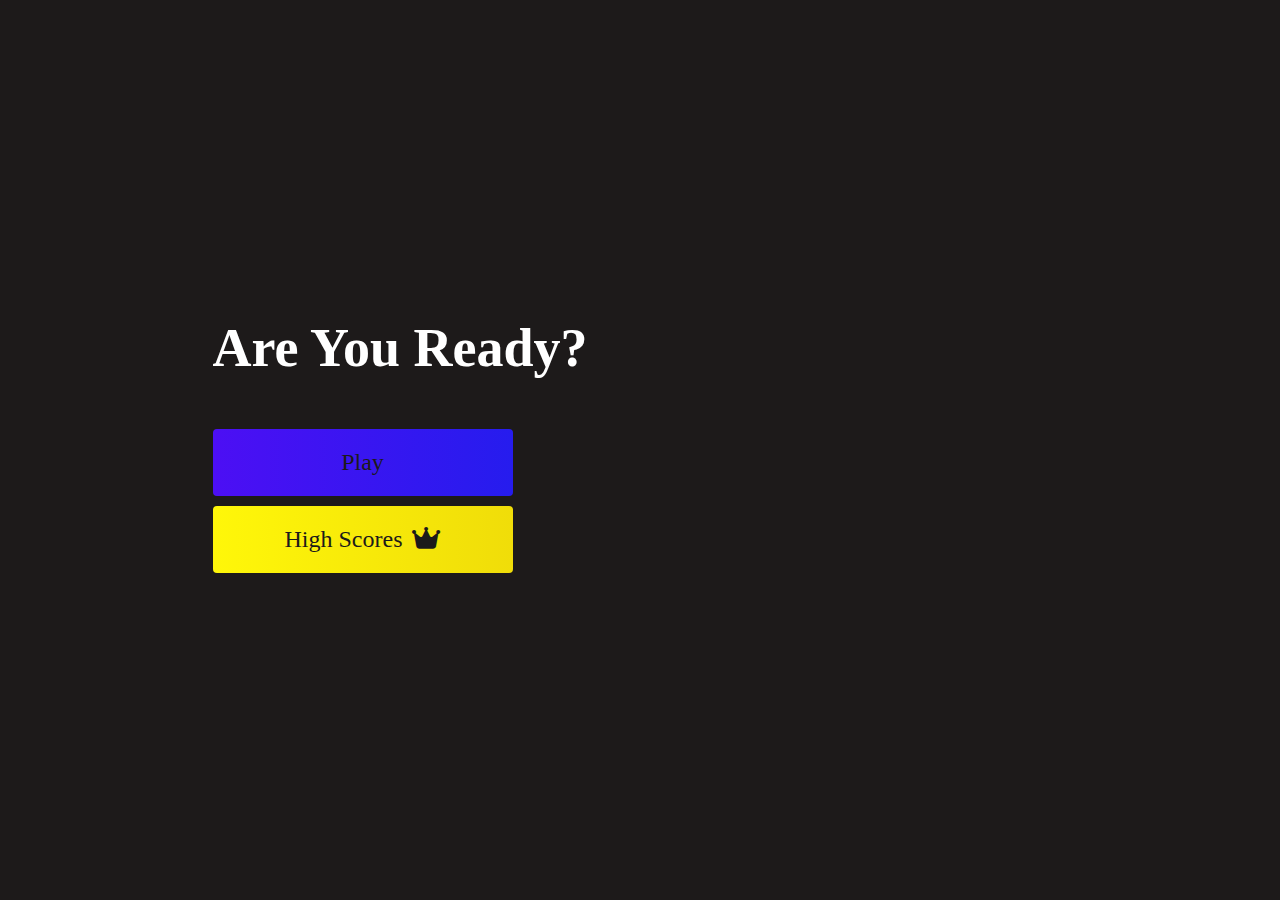
<file: index.html>
<!DOCTYPE html>
<html lang="en">
    <head>
        <meta charset="UTF-8">
        <meta name="viewport" content="width=device-width, initial-scale=1.0">
        <title>Quiz</title>
        <link rel="stylesheet" href="style.css">
        <link rel="stylesheet" href="https://cdnjs.cloudflare.com/ajax/libs/font-awesome/6.1.0/css/all.min.css">
    </head>
    <body>
        <div class="container">
            <div id="home" class="flex-column flex-center">
                <h1>Are You Ready?</h1>
                <a href="/game.html" class="btn">Play</a>
                <a href="/highscores.html" id="highscore-btn" class="btn">High Scores<i class="fas fa-crown"></i></a>
            </div>
        </div>
    </body>
</html>
</file>
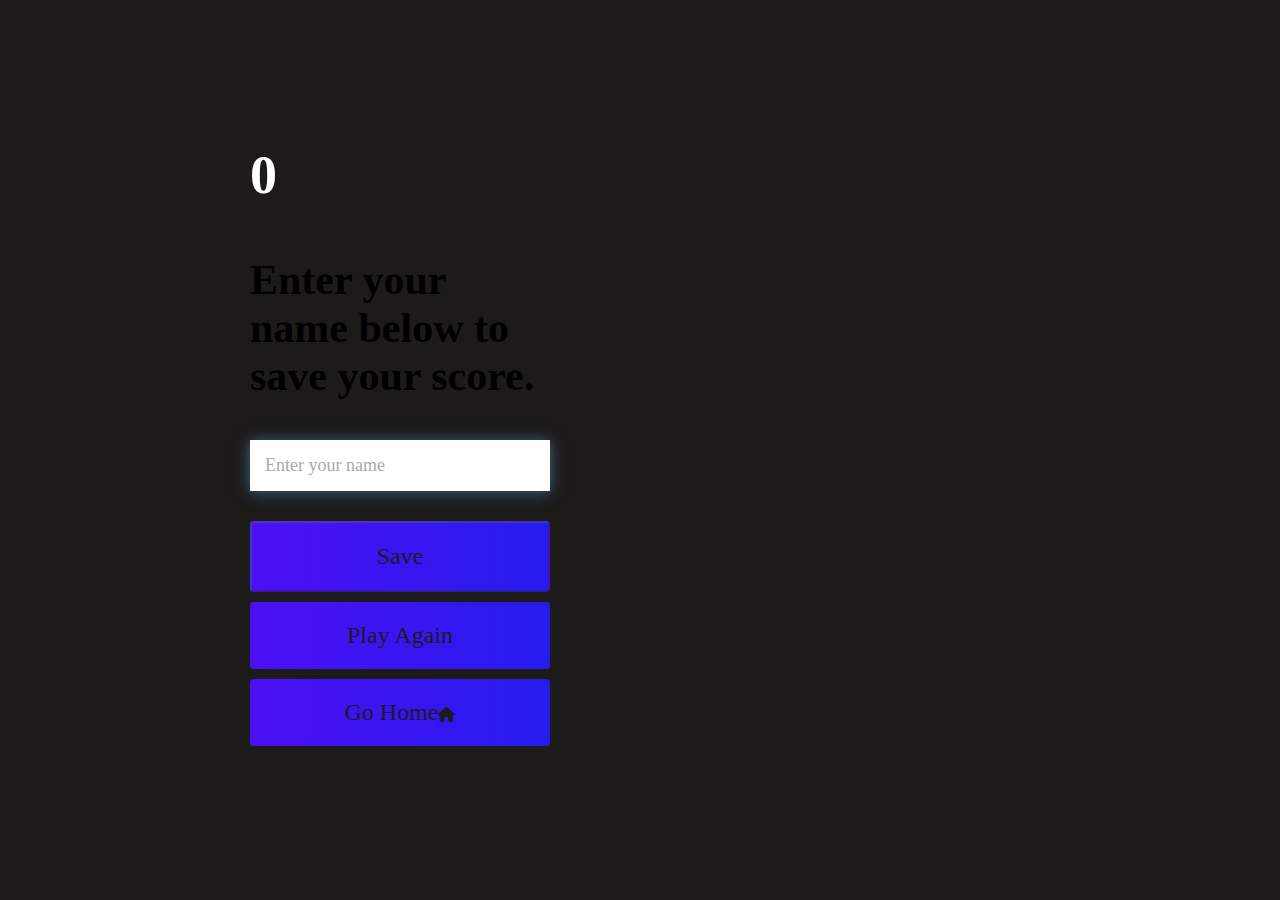
<file: end.html>
<!DOCTYPE html>
<html lang="en">
<head>
    <meta charset="UTF-8">
    <meta name="viewport" content="width=device-width, initial-scale=1.0">
    <title>Document</title>
    <link rel="stylesheet" href="style.css">
    <link rel="stylesheet" href="https://cdnjs.cloudflare.com/ajax/libs/font-awesome/6.1.0/css/all.min.css" 
    crossorigin="anonymous">
</head>
<body>
    <div class="container">
        <div id="end" class="flex-center flex-column">
            <h1 id="finalScore">0</h1>
            <form class="end-form-container">
                <h2 id="end-text">Enter your name below to save your score.</h2>
                <input type="text" name="name" id="username" placeholder="Enter your name">
                
                <button class="btn" id="saveScoreBtn" type="submit"
                onclick="saveHighScore(event)" disabled>Save</button>
            </form>
            <a href="/game.html" class="btn">Play Again</a>
            <a href="/" class="btn">Go Home<i class="fas fa-home"></i></a>
        </div>
    </div>
    <script src="end.js"></script>
</body>
</html>
</file>
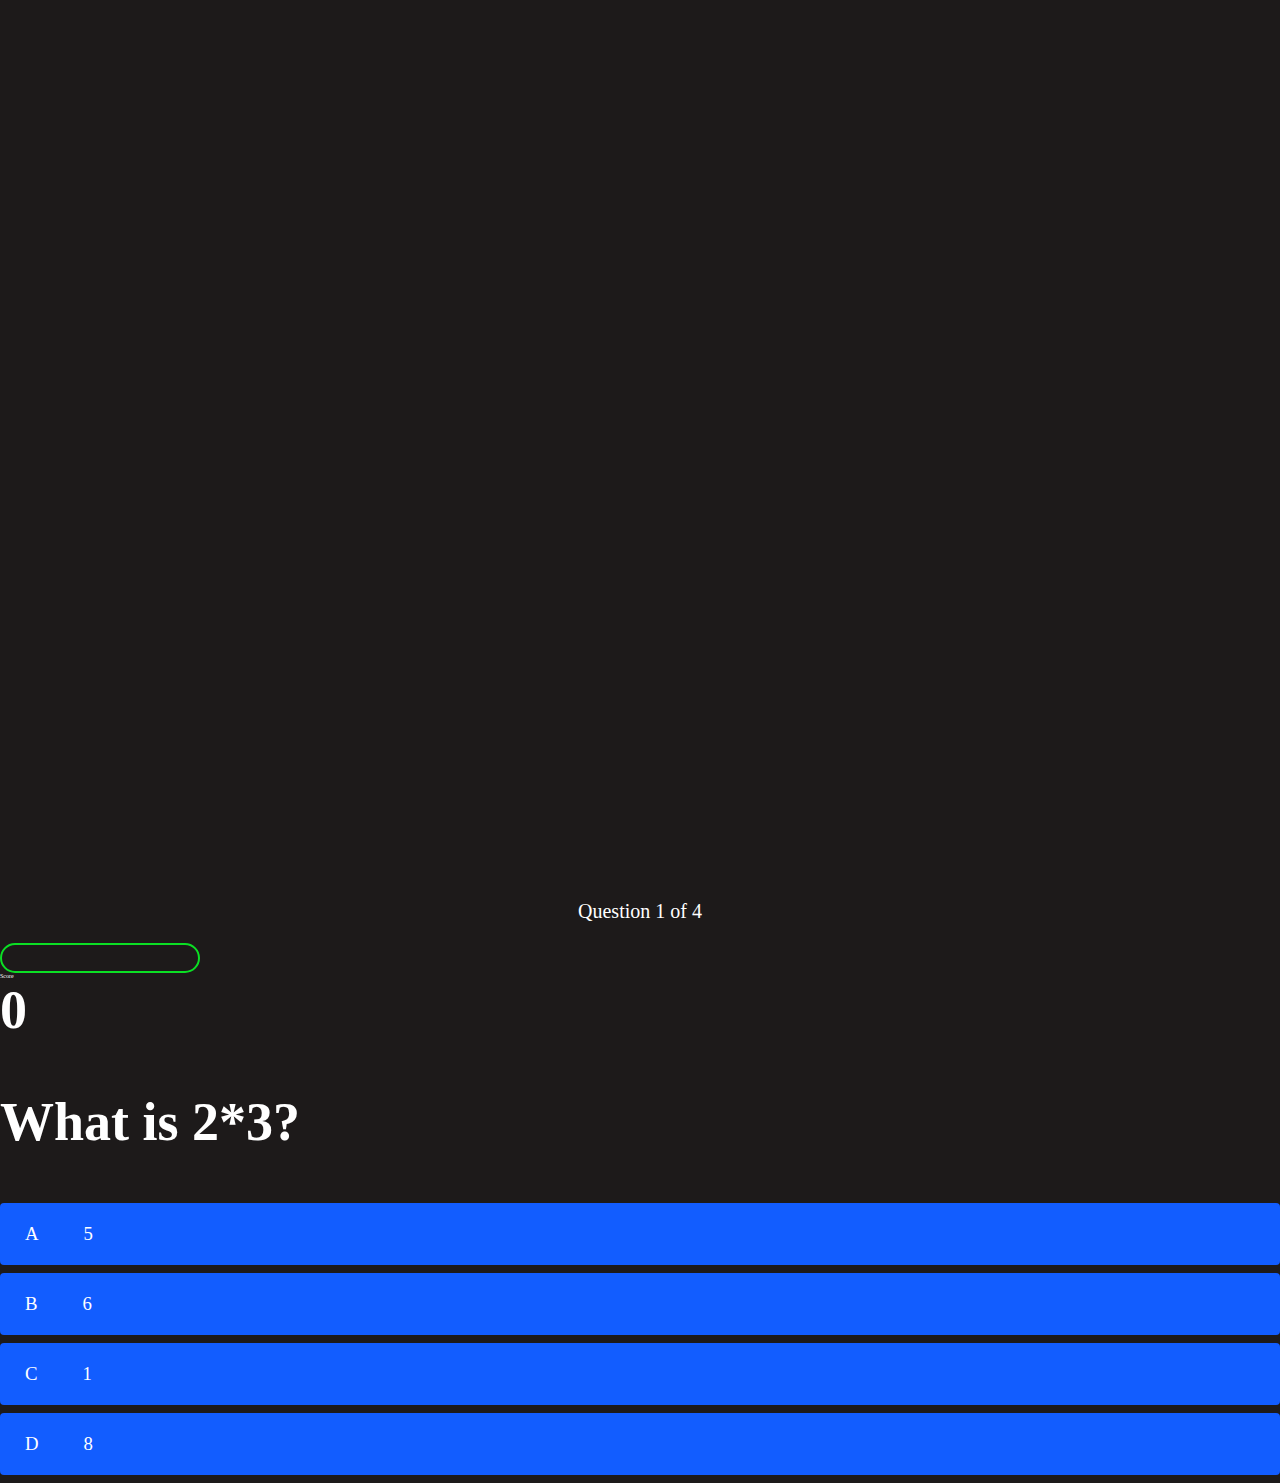
<file: game.html>
<!DOCTYPE html>
<html lang="en">

<head>
    <meta charset="UTF-8">
    <meta name="viewport" content="widht=device-width, initial-scale=1,
    0">
    <title>Quiz Page</title>
    <link rel="stylesheet" href="style.css">
    <link rel="stylesheet" href="game.css">
</head>

<body>
    <div class="container"></div>
    <div id="game" class="justify-center flex-column"></div>
    <div id="hud"></div>
        <div class="hud-item"></div>
            <p id="progressText" class="hub-prefix">
                Question
            </p>
        <div id="progressBar"></div>
    <div id="progressBarFull"></div>
    </div>
    </div>
    <div class="hud-item">
        <p class="hud-prefix">
            Score
        </p>
        <h1 class="hud-main-text" id="score">
            0
        </h1>
    </div>
    </div>
    <h1 id="question">What is the answer to this question</h1>
    <div class="choice-container">
        <p class="choice-prefix">A</p>
        <p class="choice-text" data-number="1">Choice</p>
    </div>
    <div class="choice-container">
        <p class="choice-prefix">B</p>
        <p class="choice-text" data-number="2">Choice 2</p>
    </div>
    <div class="choice-container">
        <p class="choice-prefix">C</p>
        <p class="choice-text" data-number="3">Choice 3</p>
    </div>
    <div class="choice-container">
        <p class="choice-prefix">D</p>
        <p class="choice-text" data-number="4">Choice 4</p>
    </div>
    </div>
    </div>
    <script src="game.js"></script>
</body>
</html>
</file>
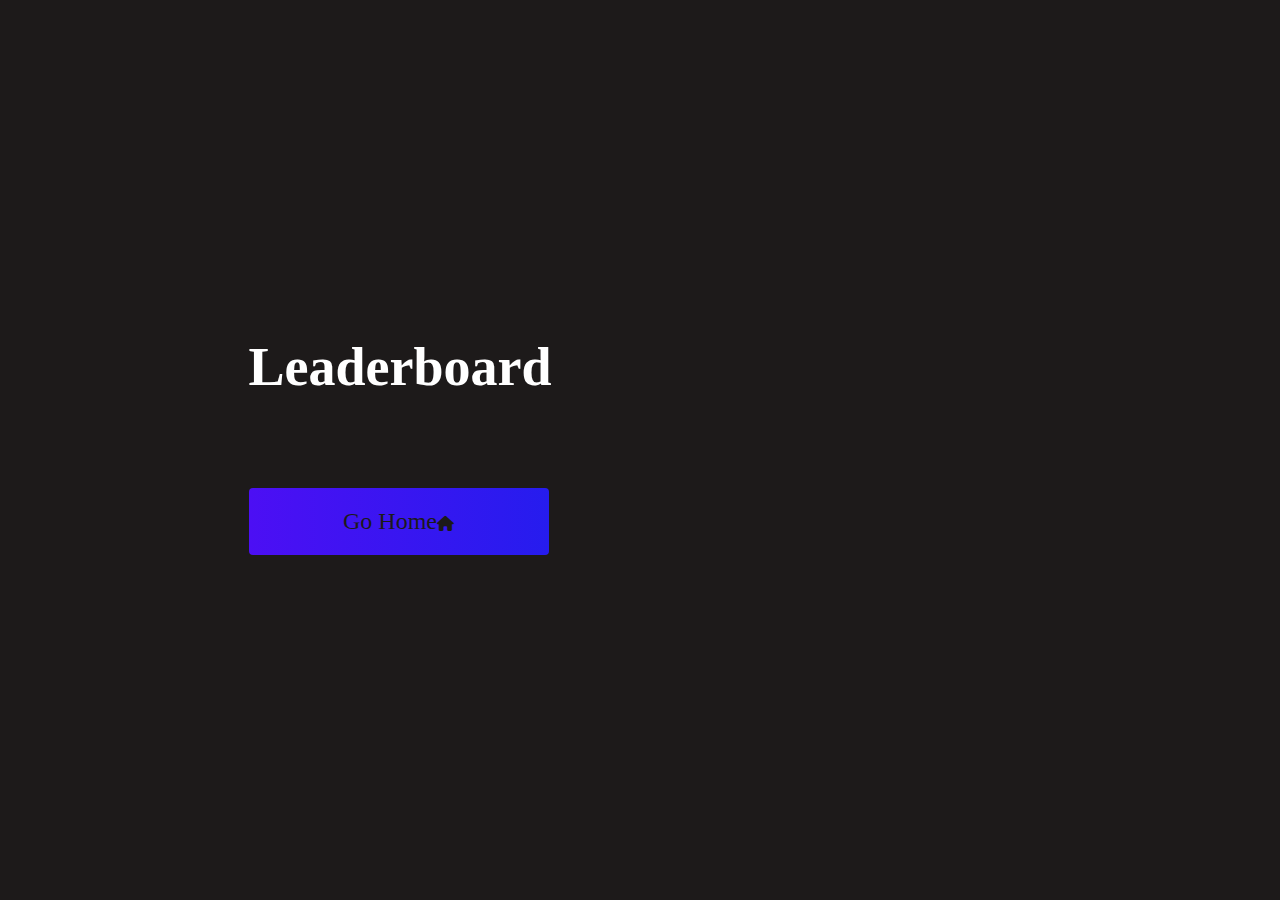
<file: highscores.html>
<!DOCTYPE html>
<html lang="en">
    <head>
        <meta charset="UTF-8">
        <meta name="viewport" content="width=device-width,initial-scale=1.0">
        <title>High Scores</title>
        <link rel="stylesheet" href="style.css">
        <link rel="stylesheet" href="highscores.css">
        <link rel="stylesheet" href="https://cdnjs.cloudflare.com/ajax/libs/font-awesome/6.1.0/css/all.min.css" 
        crossorigin="anonymous">    
    </head>
    <body>
        <div class="container">
        <div id="highscores" class="flex-center flex-column">
            <h1 id="finalScore">Leaderboard</h1>
            <ul id="highScoresList"></ul>
            <a href="/" class="btn">Go Home<i class="fas fa-home"></i></a>
        </div> </div>
        <script src="highscores.js"></script>
    </body>
</html>
</file>
<file: game.css>
body {
    color: #fff;
}

.choice-container {
    display: flex;
    margin-bottom: 0.8rem;
    width: 100%;
    border-radius: 4px;
    background: rgb(18, 93, 255);
    font-size: 3rem;
    min-width: 80rem;
}

.choice-container:hover  {
    cursor: pointer;
    box-shadow: 0 0.4rem 1.4rem 0 rgba(6, 103, 247, 0.5);
    transform: scale(1.02);
    transform: transform 100ms;
}

.choice-prefix {
    padding: 2rem 2.5rem;
    color: white;
}

.choice-text {
    padding: 2rem;
    width: 100%;
}

.correct {
    background: linear-gradient(32deg, rgba(11, 233, 36) 0%, rgb(41, 232, 111) 100%);
}

.incorrect {
    background: linear-gradient(32deg, rgb(230, 29, 29, 1) 0%, rgb(204, 11, 11, 1) 100%);
}

/* Head up display */
#hub {
    display: flex;
    justify-content: space-between;
}

.hub-prefix {
    text-align: center;
    font-size: 2rem;
}

.hub-main-text {
    text-align: center;
}

#progressBar {
    width: 20rem;
    height: 3rem;
    border: 0.2rem solid rgb(11, 223, 36);
    margin-top: 2rem;
    border-radius: 50px;
    overflow: hidden;
}

#progressBarFull {
    height:100%;
    background: rgb(11, 223, 36);
    width:0%;
}

@media screen and (max-width: 768px) {
    .choice-container {
        min-width: 40rem;
    }
}
</file>
<file: highscores.css>
body {
    color: #fff;
}

#highScoresList {
    list-style: none;
    margin-bottom: 4rem;
}

.high-score {
    font-size: 2.8rem;
    margin-bottom: 0.5rem;
}
</file>
<file: style.css>
@import url('https://cdnjs.cloudflare.com/ajax/libs/font-awesome/6.1.0/css/all.min.css');

:root {
    background-color: rgb(29, 26, 26);
}

* {
    box-sizing:border-box;
    margin: 0;
    padding: 0;
    font-size: 62.5%;
    font-family: 'Nova Square', cursive;
}

h1 {
    font-size: 5.4rem;
    color: #fff;
    margin-bottom: 5rem;
}

h2 {
    font-size: 4.2rem;
    margin-bottom: 4rem;
}

.container {
    width: 100vw;
    height: 100vh;
    display: flex;
    justify-content: center;
    align-items: center;
    max-width: 80rem;
    margin: 0auto;
    padding: 2rem;
}

.flex-column {
    display: flex;
    flex-direction: column;
}

flex-center {
    justify-content: center;
    align-items: center;
}

.justify-center {
    justify-content: center;
}

.text-center {
    text-align: center;
}

.hidden {
    display: none;
}

.btn {
    font-size: 2.4rem;
    padding: 2rem 0;
    width: 30rem;
    text-align: center;
    margin-bottom: 1rem;
    text-decoration: none;
    color: rgb(28, 26, 26);
    background: linear-gradient(90deg, rgb(76, 15, 244) 0%, rgb(38, 28, 238) 100%);
    border-radius: 4px;
}

.btn:hover {
    cursor: pointer;
    box-shadow: 0 0.4rem 1.4rem 0 rgba(8, 114, 244, 0.6);
    transition: transform 150ms;
    transform: scale(1.30);
}

.btn[disabled]:hover {
    cursor: not-allowed;
    box-shadow: none;
    transform: none;
}

#highscore-btn {
    background: linear-gradient(90deg, rgb(255, 247, 9) 0%, rgb(240,
    221, 9) 100%);
}

#highscore-btn:hover {
    box-shadow: 0 0.4rem 1.4rem 0 rgba(255, 255, 0, 0.5)
}

.fa-crown {
    font-size: 2.5rem;
    margin-left: 1rem;
}

/* End pg CSS*/
.end-form-container {
    width: 100%;
    display: flex;
    flex-direction: column;
    align-items: center;
    max-width: 30rem;
}

input {
    margin-bottom: 1rem;
    width: 20rem;
    padding: 1.5rem;
    font-size: 1.8rem;
    border: none;
    box-shadow: 0 0.1rem 1.4rem 0 rgba(86, 185, 235, 0.5);
}

input::placeholder {
    color: #aaa;
}

#username {
    margin-bottom: 3rem;
    width: 100%;
    outline: none;
}
</file>
